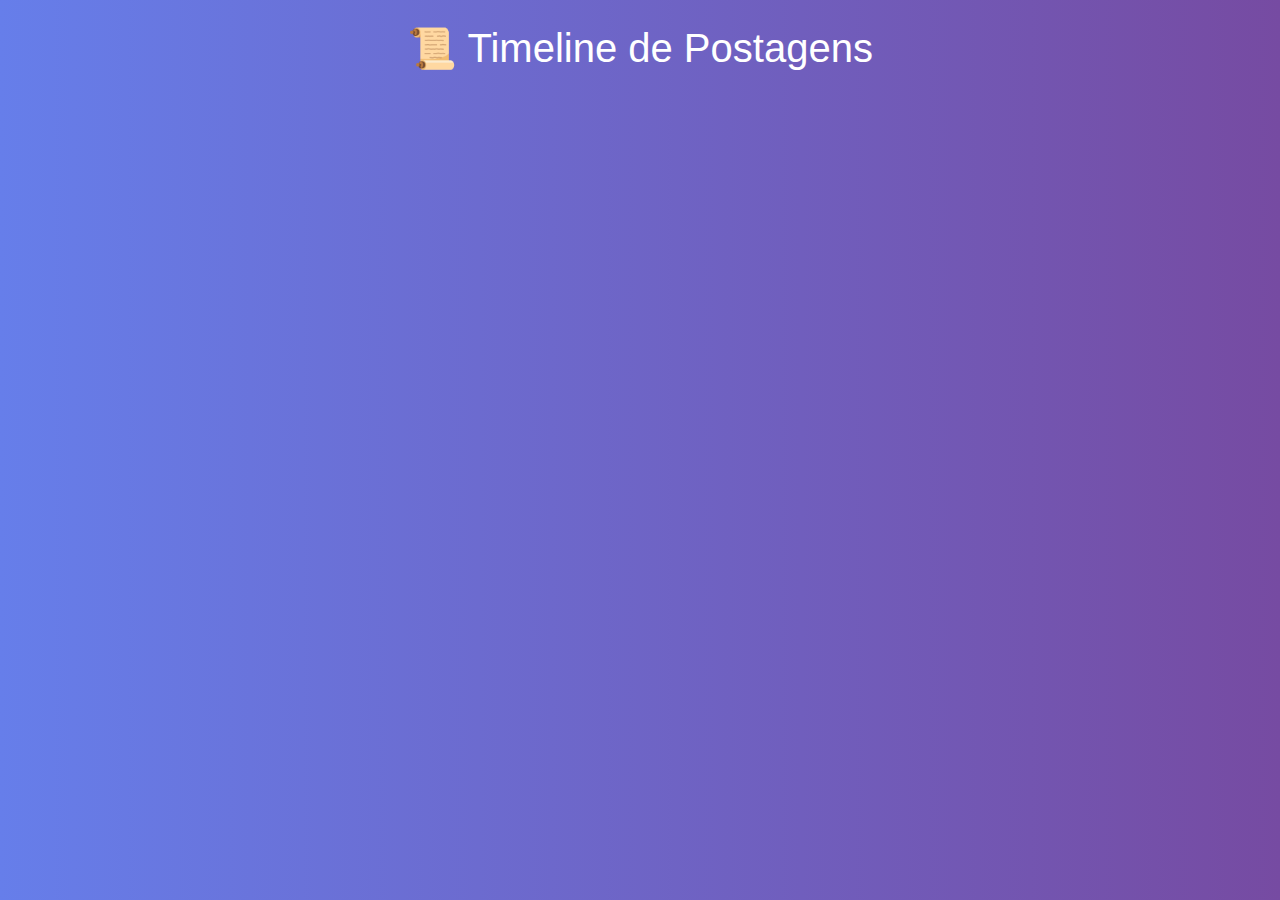
<file: api_timeline/index.html>
<!DOCTYPE html>
<html lang="pt-br">
<head>
    <meta charset="UTF-8">
    <meta name="viewport" content="width=device-width, initial-scale=1.0">
    <title>Timeline de Postagens</title>
    <link rel="stylesheet" href="https://cdn.jsdelivr.net/npm/bootstrap@5.3.0/dist/css/bootstrap.min.css">
    <link rel="stylesheet" href="style.css">
</head>
<body>
    <div class="container mt-4">
        <h1 class="text-center">📜 Timeline de Postagens</h1>
        <div id="post-container" class="row justify-content-center">
            <!-- Os posts serão carregados aqui -->
        </div>
    </div>

    <script src="https://cdn.jsdelivr.net/npm/bootstrap@5.3.0/dist/js/bootstrap.bundle.min.js"></script>
    <script src="script.js"></script>
</body>
</html>
</file>
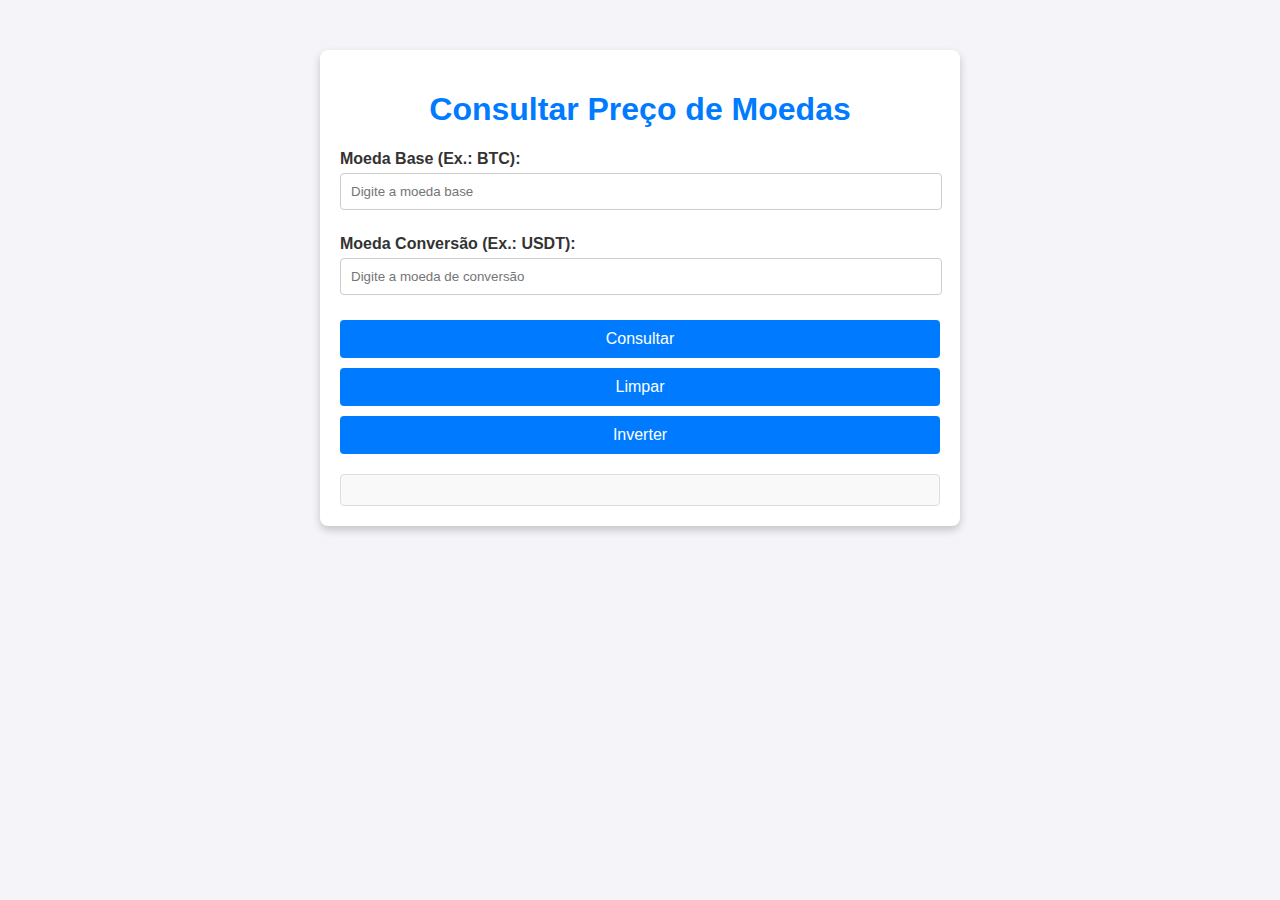
<file: cripto_moedas/index.html>
<!DOCTYPE html>
<html lang="pt-br">
<head>
    <meta charset="UTF-8">
    <meta name="viewport" content="width=device-width, initial-scale=1.0">
    <title>Consulta de Preço - Binance</title>
    <link rel="stylesheet" href="style.css">
    <script defer src="script.js"></script>
</head>
<body>
    <div class="container">
        <h1>Consultar Preço de Moedas</h1>
        <label for="moedaBase">Moeda Base (Ex.: BTC):</label>
        <input type="text" id="moedaBase" placeholder="Digite a moeda base" list="moedas">
        <datalist id="moedas">
            <option value="BTC">
            <option value="ETH">
            <option value="USDT">
            <option value="BNB">
            <option value="ADA">
            <option value="XRP">
        </datalist>
        <label for="moedaConversao">Moeda Conversão (Ex.: USDT):</label>
        <input type="text" id="moedaConversao" placeholder="Digite a moeda de conversão" list="moedas">
        <button id="botaoConsultar">Consultar</button>
        <button id="botaoLimpar">Limpar</button>
        <button id="botaoInverter">Inverter</button>
        <div id="resultado"></div>
    </div>
</body>
</html>
</file>
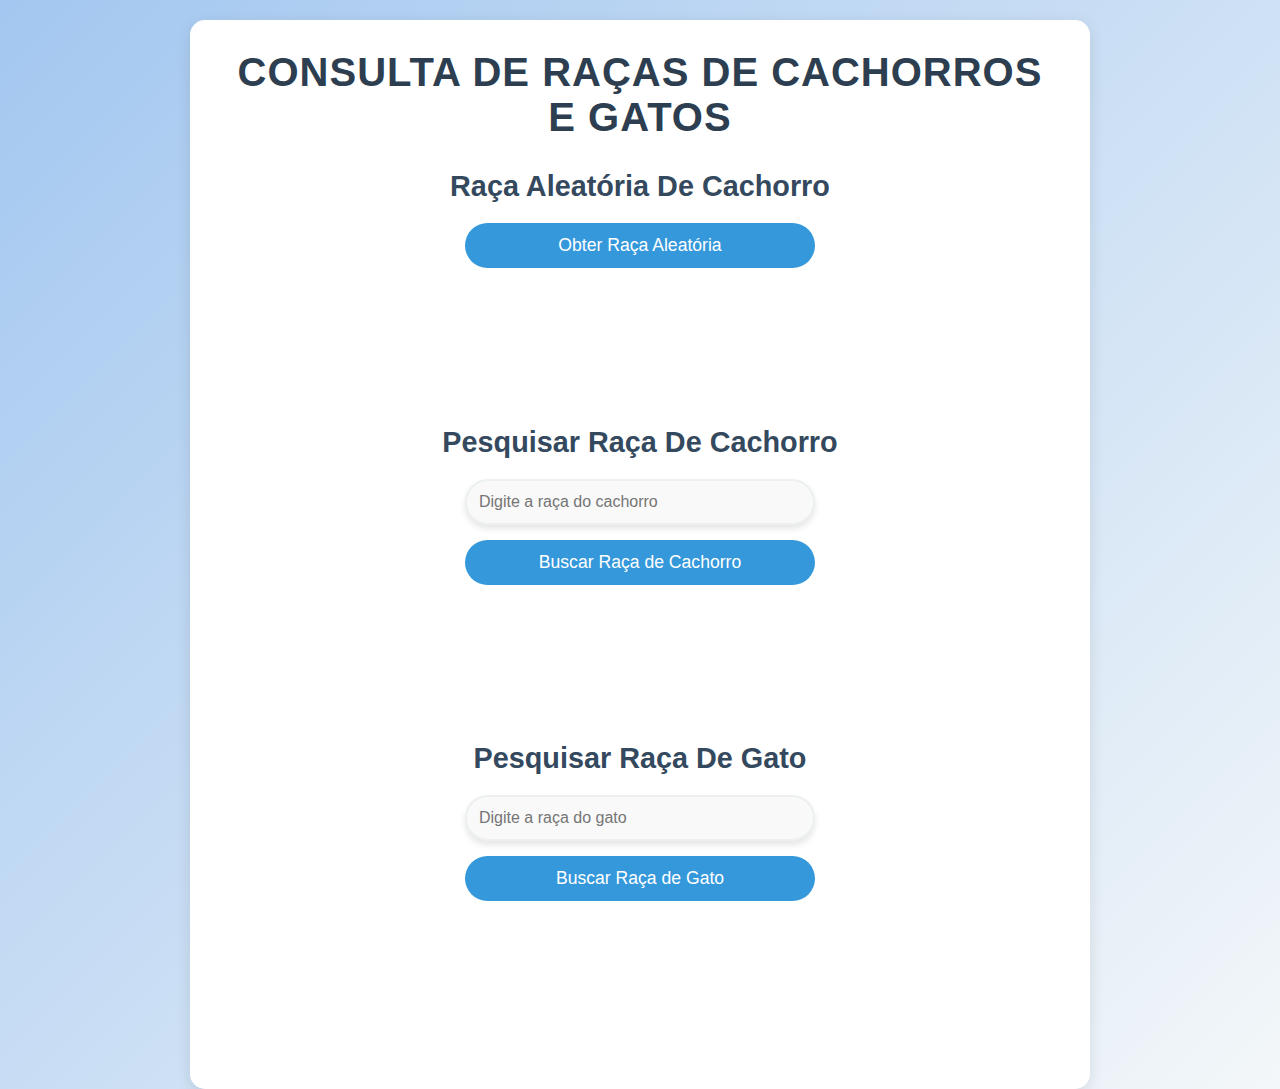
<file: publicsAPIs/index.html>
<!DOCTYPE html>
<html lang="pt-br">
<head>
    <meta charset="UTF-8">
    <meta name="viewport" content="width=device-width, initial-scale=1.0">
    <title>Raças de Cachorros e Gatos</title>
    <link rel="stylesheet" href="style.css">
</head>
<body>
    <div class="container">
        <h1>Consulta de Raças de Cachorros e Gatos</h1>

        <!-- Raça aleatória de cachorro -->
        <div class="form-group">
            <h2>Raça Aleatória de Cachorro</h2>
            <button onclick="getRandomDog()">Obter Raça Aleatória</button>
            <div id="random-dog-result">
                <p>Aqui aparecerá a imagem de uma raça aleatória!</p>
            </div>
        </div>

        <!-- Pesquisa de raça de cachorro -->
        <div class="form-group">
            <h2>Pesquisar Raça de Cachorro</h2>
            <input type="text" id="dog-breed-name" placeholder="Digite a raça do cachorro" />
            <button onclick="searchDogBreed()">Buscar Raça de Cachorro</button>
            <div id="dog-breed-result">
                <p>Aqui aparecerão as informações da raça de cachorro pesquisada!</p>
            </div>
        </div>

        <!-- Pesquisa de raça de gato -->
        <div class="form-group">
            <h2>Pesquisar Raça de Gato</h2>
            <input type="text" id="breed-name" placeholder="Digite a raça do gato" />
            <button onclick="searchCatBreed()">Buscar Raça de Gato</button>
            <div id="cat-breed-result">
                <p>Aqui aparecerão as informações da raça de gato pesquisada!</p>
            </div>
        </div>
    </div>

    <script src="script.js"></script>
</body>
</html>
</file>
<file: api_timeline/style.css>
body {
    background: linear-gradient(to right, #667eea, #764ba2);
    color: #fff;
    font-family: 'Poppins', sans-serif;
}

.container {
    max-width: 900px;
    margin: auto;
}

.card {
    background: rgba(255, 255, 255, 0.15);
    border-radius: 12px;
    box-shadow: 0px 4px 8px rgba(0, 0, 0, 0.2);
    backdrop-filter: blur(10px);
    transition: transform 0.2s ease-in-out;
}

.card:hover {
    transform: translateY(-5px);
}

.card-title {
    font-weight: bold;
    color: #fff;
}

.card-subtitle {
    color: #dcdcdc;
}

.card-text {
    color: #f0f0f0;
}

.btn-primary {
    background: #ff8c00;
    border: none;
    padding: 8px 15px;
    border-radius: 8px;
}

.btn-primary:hover {
    background: #ff6a00;
}

.comment {
    background: rgba(255, 255, 255, 0.1);
    padding: 8px;
    border-radius: 5px;
    margin-top: 5px;
}
</file>
<file: cripto_moedas/style.css>
body {
    font-family: Arial, sans-serif;
    background-color: #f4f4f9;
    color: #333;
    margin: 0;
    padding: 0;
}
.container {
    max-width: 600px;
    margin: 50px auto;
    padding: 20px;
    background: #ffffff;
    border-radius: 8px;
    box-shadow: 0 4px 8px rgba(0, 0, 0, 0.2);
}
h1 {
    text-align: center;
    color: #007BFF;
}
label {
    display: block;
    margin: 10px 0 5px;
    font-weight: bold;
}
input {
    width: calc(100% - 20px);
    padding: 10px;
    margin-bottom: 15px;
    border: 1px solid #ccc;
    border-radius: 4px;
}
button {
    width: 100%;
    background-color: #007BFF;
    color: white;
    padding: 10px;
    border: none;
    border-radius: 4px;
    font-size: 16px;
    cursor: pointer;
    margin-top: 10px;
}
button:hover {
    background-color: #0056b3;
}
#resultado {
    margin-top: 20px;
    padding: 15px;
    background: #f9f9f9;
    border: 1px solid #ddd;
    border-radius: 4px;
    font-size: 14px;
    color: #555;
}
#resultado p {
    margin: 5px 0;
}
</file>
<file: publicsAPIs/style.css>
/* Reset básico para garantir que todos os navegadores tenham um estilo consistente */
* {
    margin: 0;
    padding: 0;
    box-sizing: border-box;
}

/* Corpo e fundo */
body {
    font-family: 'Segoe UI', Tahoma, Geneva, Verdana, sans-serif;
    background: linear-gradient(135deg, #a3c7f0, #f3f7f9); /* Gradiente suave para o fundo */
    color: #333;
    padding: 0;
    display: flex;
    justify-content: center;
    align-items: flex-start; /* Ajustado para garantir que o conteúdo tenha espaço para rolar */
    height: auto; /* Removido 100vh, agora o corpo vai ocupar a altura do conteúdo */
    overflow-y: auto; /* Permite rolagem vertical */
    transition: background 0.3s ease-in-out; /* Transição suave para troca de fundo */
}

/* Container centralizado */
.container {
    max-width: 900px;
    width: 100%;
    background-color: #ffffff;
    padding: 30px;
    border-radius: 15px;
    box-shadow: 0 4px 15px rgba(0, 0, 0, 0.1);
    transition: transform 0.3s ease-in-out; /* Suaviza o movimento do container */
    margin-top: 20px; /* Adicionado para dar um espaçamento superior */
}

/* Título principal */
h1 {
    font-size: 2.5rem;
    color: #2c3e50;
    text-align: center;
    margin-bottom: 30px;
    text-transform: uppercase;
    letter-spacing: 1px;
}

/* Títulos das seções */
h2 {
    font-size: 1.8rem;
    color: #34495e;
    margin-bottom: 20px;
    text-align: center;
    text-transform: capitalize;
}

/* Botões */
button {
    background-color: #3498db;
    color: white;
    border: none;
    padding: 12px 30px;
    font-size: 1.1rem;
    border-radius: 25px;
    cursor: pointer;
    transition: background-color 0.3s ease, transform 0.2s ease;
    width: 100%;
    max-width: 350px;
    margin: 15px auto;
    display: block;
}

button:hover {
    background-color: #2980b9;
    transform: scale(1.05); /* Aumenta suavemente o botão ao passar o mouse */
}

/* Campos de pesquisa */
input[type="text"] {
    width: 100%;
    max-width: 350px;
    padding: 12px;
    font-size: 1rem;
    border: 2px solid #ecf0f1;
    border-radius: 25px;
    margin: 15px auto;
    display: block;
    background-color: #f9f9f9;
    box-shadow: 0 4px 6px rgba(0, 0, 0, 0.1);
    transition: box-shadow 0.3s ease;
}

input[type="text"]:focus {
    box-shadow: 0 4px 10px rgba(0, 120, 255, 0.5); /* Aumenta o efeito da sombra quando o campo é focado */
}

/* Estilo das informações exibidas */
#random-dog-result, #cat-breed-result, #dog-breed-result {
    background-color: #ecf0f1;
    border-radius: 10px;
    padding: 25px;
    margin-top: 30px;
    text-align: center;
    box-shadow: 0 4px 6px rgba(0, 0, 0, 0.1);
    opacity: 0;
    animation: fadeIn 0.5s ease-out forwards; /* Animação suave para exibir as informações */
}

/* Animação para exibir as informações suavemente */
@keyframes fadeIn {
    0% { opacity: 0; }
    100% { opacity: 1; }
}

/* Estilo das imagens */
#random-dog-result img,
#cat-breed-result img,
#dog-breed-result img {
    width: 100%;
    max-width: 350px;
    height: auto;
    border-radius: 12px;
    margin-top: 20px;
    box-shadow: 0 4px 10px rgba(0, 0, 0, 0.1);
    transition: transform 0.3s ease;
}

#random-dog-result img:hover,
#cat-breed-result img:hover,
#dog-breed-result img:hover {
    transform: scale(1.05); /* Efeito de zoom suave na imagem ao passar o mouse */
}

/* Textos */
h3 {
    font-size: 1.5rem;
    color: #34495e;
    margin-bottom: 10px;
}

p {
    font-size: 1rem;
    line-height: 1.6;
    color: #555;
    margin-bottom: 12px;
}

/* Estilos para o formulário de busca */
.form-group {
    margin-bottom: 40px;
}

label {
    font-size: 1.1rem;
    font-weight: bold;
    color: #34495e;
    margin-bottom: 8px;
    display: block;
}

/* Links */
a {
    color: #3498db;
    text-decoration: none;
    transition: color 0.3s ease;
}

a:hover {
    color: #2980b9;
}

/* Responsividade */
@media (max-width: 768px) {
    .container {
        padding: 20px;
    }

    h1 {
        font-size: 2rem;
    }

    h2 {
        font-size: 1.5rem;
    }

    button, input[type="text"] {
        font-size: 1rem;
        padding: 10px;
    }

    #random-dog-result, #cat-breed-result, #dog-breed-result {
        padding: 20px;
    }

    #random-dog-result img,
    #cat-breed-result img,
    #dog-breed-result img {
        max-width: 100%;
    }
}
</file>
